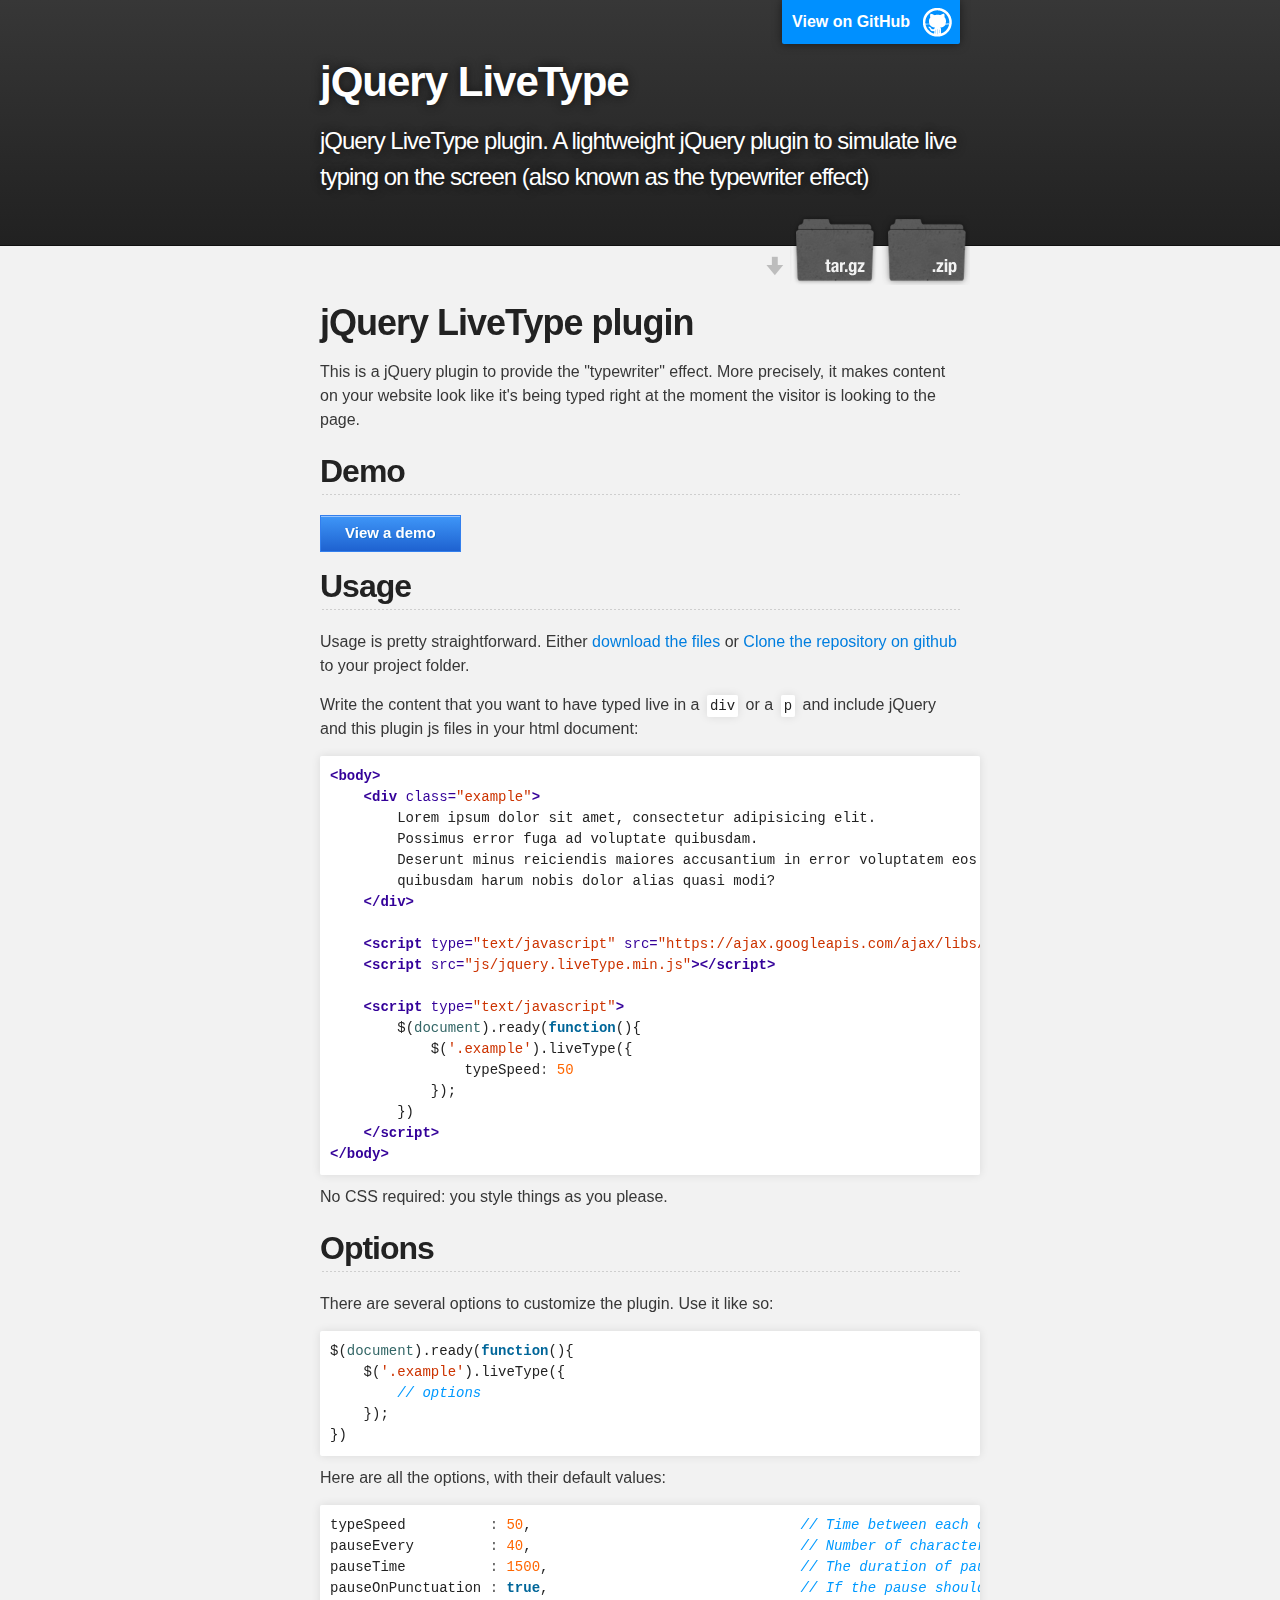
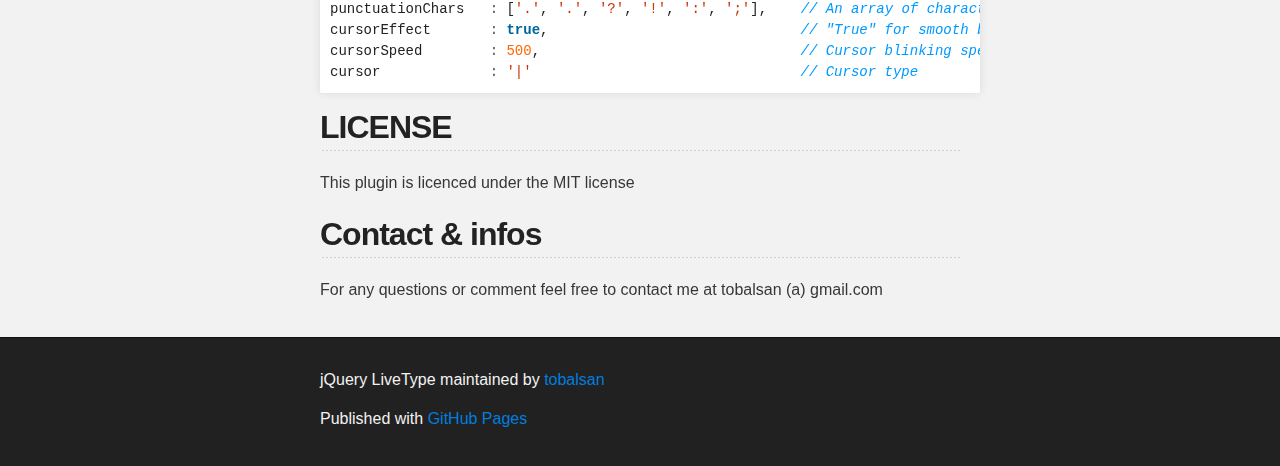
<file: index.html>
<!DOCTYPE html>
<html>

  <head>
    <meta charset='utf-8' />
    <meta http-equiv="X-UA-Compatible" content="chrome=1" />
    <meta name="description" content="jQuery LiveType : jQuery LiveType plugin. A lightweight jQuery plugin to simulate live typing on the screen (also known as the typewriter effect)" />

    <link rel="stylesheet" type="text/css" media="screen" href="stylesheets/stylesheet.css">

    <title>jQuery LiveType</title>
  </head>

  <body>

    <!-- HEADER -->
    <div id="header_wrap" class="outer">
        <header class="inner">
          <a id="forkme_banner" href="https://github.com/tobalsan/livetype">View on GitHub</a>

          <h1 id="project_title">jQuery LiveType</h1>
          <h2 id="project_tagline">jQuery LiveType plugin. A lightweight jQuery plugin to simulate live typing on the screen (also known as the typewriter effect)</h2>

            <section id="downloads">
              <a class="zip_download_link" href="https://github.com/tobalsan/livetype/zipball/master">Download this project as a .zip file</a>
              <a class="tar_download_link" href="https://github.com/tobalsan/livetype/tarball/master">Download this project as a tar.gz file</a>
            </section>
        </header>
    </div>

    <!-- MAIN CONTENT -->
    <div id="main_content_wrap" class="outer">
      <section id="main_content" class="inner">
        <h1>jQuery LiveType plugin</h1>

<p>This is a jQuery plugin to provide the "typewriter" effect. More precisely, it makes content on your website look like it's being typed right at the moment the visitor is looking to the page.</p>

<h2>Demo</h2>

<a href="demo.html" class="nbtn">View a demo</a>

<h2>Usage</h2>

<p>Usage is pretty straightforward. Either <a href="https://github.com/tobalsan/livetype/archive/master.zip">download the files</a> or <a href="https://github.com/tobalsan/livetype">Clone the repository on github</a> to your project folder.</p>

<p>Write the content that you want to have typed live in a <code>div</code> or a <code>p</code> and include jQuery and this plugin js files in your html document:</p>

<div class="highlight"><pre><span class="nt">&lt;body&gt;</span>
    <span class="nt">&lt;div</span> <span class="na">class=</span><span class="s">"example"</span><span class="nt">&gt;</span>
        Lorem ipsum dolor sit amet, consectetur adipisicing elit.
        Possimus error fuga ad voluptate quibusdam.
        Deserunt minus reiciendis maiores accusantium in error voluptatem eos
        quibusdam harum nobis dolor alias quasi modi?
    <span class="nt">&lt;/div&gt;</span>

    <span class="nt">&lt;script </span><span class="na">type=</span><span class="s">"text/javascript"</span> <span class="na">src=</span><span class="s">"https://ajax.googleapis.com/ajax/libs/jquery/1.8/jquery.min.js"</span><span class="nt">&gt;&lt;/script&gt;</span>
    <span class="nt">&lt;script </span><span class="na">src=</span><span class="s">"js/jquery.liveType.min.js"</span><span class="nt">&gt;&lt;/script&gt;</span>

    <span class="nt">&lt;script </span><span class="na">type=</span><span class="s">"text/javascript"</span><span class="nt">&gt;</span>
        <span class="nx">$</span><span class="p">(</span><span class="nb">document</span><span class="p">).</span><span class="nx">ready</span><span class="p">(</span><span class="kd">function</span><span class="p">(){</span>
            <span class="nx">$</span><span class="p">(</span><span class="s1">'.example'</span><span class="p">).</span><span class="nx">liveType</span><span class="p">({</span>
                <span class="nx">typeSpeed</span><span class="o">:</span> <span class="mi">50</span>
            <span class="p">});</span>
        <span class="p">})</span>
    <span class="nt">&lt;/script&gt;</span>
<span class="nt">&lt;/body&gt;</span>
</pre></div>

<p>No CSS required: you style things as you please.</p>

<h2>Options</h2>

<p>There are several options to customize the plugin. Use it like so:</p>

<div class="highlight"><pre><span class="nx">$</span><span class="p">(</span><span class="nb">document</span><span class="p">).</span><span class="nx">ready</span><span class="p">(</span><span class="kd">function</span><span class="p">(){</span>
    <span class="nx">$</span><span class="p">(</span><span class="s1">'.example'</span><span class="p">).</span><span class="nx">liveType</span><span class="p">({</span>
        <span class="c1">// options</span>
    <span class="p">});</span>
<span class="p">})</span>
</pre></div>

<p>Here are all the options, with their default values:</p>

<div class="highlight"><pre><span class="nx">typeSpeed</span>          <span class="o">:</span> <span class="mi">50</span><span class="p">,</span>                                <span class="c1">// Time between each character typed</span>
<span class="nx">pauseEvery</span>         <span class="o">:</span> <span class="mi">40</span><span class="p">,</span>                                <span class="c1">// Number of characters between each pause. Only used if pauseOnPunctuation is set to false</span>
<span class="nx">pauseTime</span>          <span class="o">:</span> <span class="mi">1500</span><span class="p">,</span>                              <span class="c1">// The duration of pause</span>
<span class="nx">pauseOnPunctuation</span> <span class="o">:</span> <span class="kc">true</span><span class="p">,</span>                              <span class="c1">// If the pause should be on punctuation characters</span>
<span class="nx">punctuationChars</span>   <span class="o">:</span> <span class="p">[</span><span class="s1">'.'</span><span class="p">,</span> <span class="s1">'.'</span><span class="p">,</span> <span class="s1">'?'</span><span class="p">,</span> <span class="s1">'!'</span><span class="p">,</span> <span class="s1">':'</span><span class="p">,</span> <span class="s1">';'</span><span class="p">],</span>    <span class="c1">// An array of characters to pause on</span>
<span class="nx">cursorEffect</span>       <span class="o">:</span> <span class="kc">true</span><span class="p">,</span>                              <span class="c1">// "True" for smooth blinking, "false" for plain blinking</span>
<span class="nx">cursorSpeed</span>        <span class="o">:</span> <span class="mi">500</span><span class="p">,</span>                               <span class="c1">// Cursor blinking speed</span>
<span class="nx">cursor</span>             <span class="o">:</span> <span class="s1">'|'</span>                                <span class="c1">// Cursor type</span>
</pre></div>

<h2>LICENSE</h2>

<p>This plugin is licenced under the MIT license</p>

<h2>Contact &amp; infos</h2>

<p>For any questions or comment feel free to contact me at tobalsan (a) gmail.com</p>
      </section>
    </div>

    <!-- FOOTER  -->
    <div id="footer_wrap" class="outer">
      <footer class="inner">
        <p class="copyright">jQuery LiveType maintained by <a href="https://github.com/tobalsan">tobalsan</a></p>
        <p>Published with <a href="http://pages.github.com">GitHub Pages</a></p>
      </footer>
    </div>



  </body>
</html>
</file>
<file: stylesheets/stylesheet.css>
/*******************************************************************************
Slate Theme for GitHub Pages
by Jason Costello, @jsncostello
*******************************************************************************/

@import url(pygment_trac.css);

/*******************************************************************************
MeyerWeb Reset
*******************************************************************************/

html, body, div, span, applet, object, iframe,
h1, h2, h3, h4, h5, h6, p, blockquote, pre,
a, abbr, acronym, address, big, cite, code,
del, dfn, em, img, ins, kbd, q, s, samp,
small, strike, strong, sub, sup, tt, var,
b, u, i, center,
dl, dt, dd, ol, ul, li,
fieldset, form, label, legend,
table, caption, tbody, tfoot, thead, tr, th, td,
article, aside, canvas, details, embed,
figure, figcaption, footer, header, hgroup,
menu, nav, output, ruby, section, summary,
time, mark, audio, video {
  margin: 0;
  padding: 0;
  border: 0;
  font: inherit;
  vertical-align: baseline;
}

/* HTML5 display-role reset for older browsers */
article, aside, details, figcaption, figure,
footer, header, hgroup, menu, nav, section {
  display: block;
}

ol, ul {
  list-style: none;
}

blockquote, q {
}

table {
  border-collapse: collapse;
  border-spacing: 0;
}

a:focus {
  outline: none;
}

/*******************************************************************************
Theme Styles
*******************************************************************************/

body {
  box-sizing: border-box;
  color:#373737;
  background: #212121;
  font-size: 16px;
  font-family: 'Myriad Pro', Calibri, Helvetica, Arial, sans-serif;
  line-height: 1.5;
  -webkit-font-smoothing: antialiased;
}

h1, h2, h3, h4, h5, h6 {
  margin: 10px 0;
  font-weight: 700;
  color:#222222;
  font-family: 'Lucida Grande', 'Calibri', Helvetica, Arial, sans-serif;
  letter-spacing: -1px;
}

h1 {
  font-size: 36px;
  font-weight: 700;
}

h2 {
  padding-bottom: 10px;
  font-size: 32px;
  background: url('../images/bg_hr.png') repeat-x bottom;
}

h3 {
  font-size: 24px;
}

h4 {
  font-size: 21px;
}

h5 {
  font-size: 18px;
}

h6 {
  font-size: 16px;
}

p {
  margin: 10px 0 15px 0;
}

footer p {
  color: #f2f2f2;
}

a {
  text-decoration: none;
  color: #007edf;
  text-shadow: none;

  transition: color 0.5s ease;
  transition: text-shadow 0.5s ease;
  -webkit-transition: color 0.5s ease;
  -webkit-transition: text-shadow 0.5s ease;
  -moz-transition: color 0.5s ease;
  -moz-transition: text-shadow 0.5s ease;
  -o-transition: color 0.5s ease;
  -o-transition: text-shadow 0.5s ease;
  -ms-transition: color 0.5s ease;
  -ms-transition: text-shadow 0.5s ease;
}

#main_content a:hover {
  color: #0069ba;
  text-shadow: #0090ff 0px 0px 2px;
}

footer a:hover {
  color: #43adff;
  text-shadow: #0090ff 0px 0px 2px;
}

em {
  font-style: italic;
}

strong {
  font-weight: bold;
}

img {
  position: relative;
  margin: 0 auto;
  max-width: 739px;
  padding: 5px;
  margin: 10px 0 10px 0;
  border: 1px solid #ebebeb;

  box-shadow: 0 0 5px #ebebeb;
  -webkit-box-shadow: 0 0 5px #ebebeb;
  -moz-box-shadow: 0 0 5px #ebebeb;
  -o-box-shadow: 0 0 5px #ebebeb;
  -ms-box-shadow: 0 0 5px #ebebeb;
}

pre, code {
  width: 100%;
  color: #222;
  background-color: #fff;

  font-family: Monaco, "Bitstream Vera Sans Mono", "Lucida Console", Terminal, monospace;
  font-size: 14px;

  border-radius: 2px;
  -moz-border-radius: 2px;
  -webkit-border-radius: 2px;



}

pre {
  width: 100%;
  padding: 10px;
  box-shadow: 0 0 10px rgba(0,0,0,.1);
  overflow: auto;
}

code {
  padding: 3px;
  margin: 0 3px;
  box-shadow: 0 0 10px rgba(0,0,0,.1);
}

pre code {
  display: block;
  box-shadow: none;
}

blockquote {
  color: #666;
  margin-bottom: 20px;
  padding: 0 0 0 20px;
  border-left: 3px solid #bbb;
}

ul, ol, dl {
  margin-bottom: 15px
}

ul li {
  list-style: inside;
  padding-left: 20px;
}

ol li {
  list-style: decimal inside;
  padding-left: 20px;
}

dl dt {
  font-weight: bold;
}

dl dd {
  padding-left: 20px;
  font-style: italic;
}

dl p {
  padding-left: 20px;
  font-style: italic;
}

hr {
  height: 1px;
  margin-bottom: 5px;
  border: none;
  background: url('../images/bg_hr.png') repeat-x center;
}

table {
  border: 1px solid #373737;
  margin-bottom: 20px;
  text-align: left;
 }

th {
  font-family: 'Lucida Grande', 'Helvetica Neue', Helvetica, Arial, sans-serif;
  padding: 10px;
  background: #373737;
  color: #fff;
 }

td {
  padding: 10px;
  border: 1px solid #373737;
 }

form {
  background: #f2f2f2;
  padding: 20px;
}

img {
  width: 100%;
  max-width: 100%;
}

/*******************************************************************************
Full-Width Styles
*******************************************************************************/

.outer {
  width: 100%;
}

.inner {
  position: relative;
  max-width: 640px;
  padding: 20px 10px;
  margin: 0 auto;
}

#forkme_banner {
  display: block;
  position: absolute;
  top:0;
  right: 10px;
  z-index: 10;
  padding: 10px 50px 10px 10px;
  color: #fff;
  background: url('../images/blacktocat.png') #0090ff no-repeat 95% 50%;
  font-weight: 700;
  box-shadow: 0 0 10px rgba(0,0,0,.5);
  border-bottom-left-radius: 2px;
  border-bottom-right-radius: 2px;
}

#header_wrap {
  background: #212121;
  background: -moz-linear-gradient(top, #373737, #212121);
  background: -webkit-linear-gradient(top, #373737, #212121);
  background: -ms-linear-gradient(top, #373737, #212121);
  background: -o-linear-gradient(top, #373737, #212121);
  background: linear-gradient(top, #373737, #212121);
}

#header_wrap .inner {
  padding: 50px 10px 30px 10px;
}

#project_title {
  margin: 0;
  color: #fff;
  font-size: 42px;
  font-weight: 700;
  text-shadow: #111 0px 0px 10px;
}

#project_tagline {
  color: #fff;
  font-size: 24px;
  font-weight: 300;
  background: none;
  text-shadow: #111 0px 0px 10px;
}

#downloads {
  position: absolute;
  width: 210px;
  z-index: 10;
  bottom: -40px;
  right: 0;
  height: 70px;
  background: url('../images/icon_download.png') no-repeat 0% 90%;
}

.zip_download_link {
  display: block;
  float: right;
  width: 90px;
  height:70px;
  text-indent: -5000px;
  overflow: hidden;
  background: url(../images/sprite_download.png) no-repeat bottom left;
}

.tar_download_link {
  display: block;
  float: right;
  width: 90px;
  height:70px;
  text-indent: -5000px;
  overflow: hidden;
  background: url(../images/sprite_download.png) no-repeat bottom right;
  margin-left: 10px;
}

.zip_download_link:hover {
  background: url(../images/sprite_download.png) no-repeat top left;
}

.tar_download_link:hover {
  background: url(../images/sprite_download.png) no-repeat top right;
}

#main_content_wrap {
  background: #f2f2f2;
  border-top: 1px solid #111;
  border-bottom: 1px solid #111;
}

#main_content {
  padding-top: 40px;
}

#footer_wrap {
  background: #212121;
}



/*******************************************************************************
Small Device Styles
*******************************************************************************/

@media screen and (max-width: 480px) {
  body {
    font-size:14px;
  }

  #downloads {
    display: none;
  }

  .inner {
    min-width: 320px;
    max-width: 480px;
  }

  #project_title {
  font-size: 32px;
  }

  h1 {
    font-size: 28px;
  }

  h2 {
    font-size: 24px;
  }

  h3 {
    font-size: 21px;
  }

  h4 {
    font-size: 18px;
  }

  h5 {
    font-size: 14px;
  }

  h6 {
    font-size: 12px;
  }

  code, pre {
    min-width: 320px;
    max-width: 480px;
    font-size: 11px;
  }

}


.nbtn {
  -moz-box-shadow:inset 0px 1px 0px 0px #97c4fe;
  -webkit-box-shadow:inset 0px 1px 0px 0px #97c4fe;
  box-shadow:inset 0px 1px 0px 0px #97c4fe;
  background:-webkit-gradient( linear, left top, left bottom, color-stop(0.05, #3d94f6), color-stop(1, #1e62d0) );
  background:-moz-linear-gradient( center top, #3d94f6 5%, #1e62d0 100% );
  filter:progid:DXImageTransform.Microsoft.gradient(startColorstr='#3d94f6', endColorstr='#1e62d0');
  background-color:#3d94f6;
  border:1px solid #337fed;
  display:inline-block;
  color:#ffffff;
  font-family:arial;
  font-size:15px;
  font-weight:bold;
  padding:6px 24px;
  text-decoration:none;
  text-shadow:1px 1px 0px #1570cd;
}
#main_content a.nbtn:hover {
  background:-webkit-gradient( linear, left top, left bottom, color-stop(0.05, #1e62d0), color-stop(1, #3d94f6) );
  background:-moz-linear-gradient( center top, #1e62d0 5%, #3d94f6 100% );
  filter:progid:DXImageTransform.Microsoft.gradient(startColorstr='#1e62d0', endColorstr='#3d94f6');
  background-color:#1e62d0;
  color: #E5E5E5;
}
.nbtn:active {
  position:relative;
  top:1px;
}
</file>
